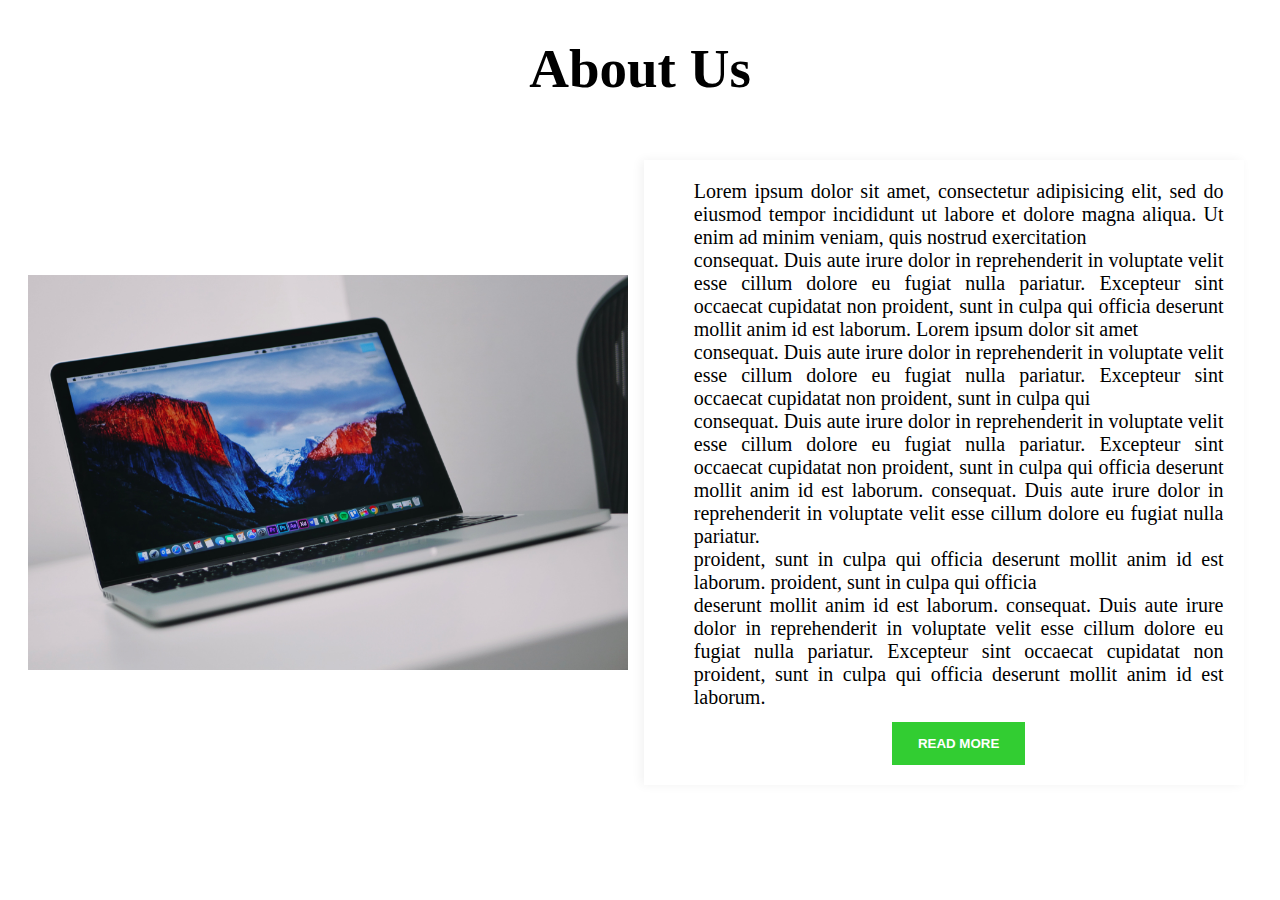
<file: LIFE project Body/index.html>
<!DOCTYPE html>
<html>
<head>
	<title></title>
	<link rel="stylesheet" type="text/css" href="style.css">
</head>
<body>
		<center><h1 class="abt">About Us</h1></center>
		<div class="__grid__">
			<div class="img_cont">
				<img src="img/dis.jpg" class="img">
			</div>

				<div class="txt_cont">
					<div class="">
						Lorem ipsum dolor sit amet, consectetur adipisicing elit, sed do eiusmod
						tempor incididunt ut labore et dolore magna aliqua. Ut enim ad minim veniam,
						quis nostrud exercitation <br> 
						consequat. Duis aute irure dolor in reprehenderit in voluptate velit esse
						cillum dolore eu fugiat nulla pariatur. Excepteur sint occaecat cupidatat non
						proident, sunt in culpa qui officia deserunt mollit anim id est laborum.
						Lorem ipsum dolor sit amet <br>
						consequat. Duis aute irure dolor in reprehenderit in voluptate velit esse
						cillum dolore eu fugiat nulla pariatur. Excepteur sint occaecat cupidatat non
						proident, sunt in culpa qui <br>
						consequat. Duis aute irure dolor in reprehenderit in voluptate velit esse
						cillum dolore eu fugiat nulla pariatur. Excepteur sint occaecat cupidatat non
						proident, sunt in culpa qui officia deserunt mollit anim id est laborum.
						consequat. Duis aute irure dolor in reprehenderit in voluptate velit esse
						cillum dolore eu fugiat nulla pariatur.  <br>
						proident, sunt in culpa qui officia deserunt mollit anim id est laborum.
						proident, sunt in culpa qui officia <br>
						deserunt mollit anim id est laborum.
						consequat. Duis aute irure dolor in reprehenderit in voluptate velit esse
						cillum dolore eu fugiat nulla pariatur. Excepteur sint occaecat cupidatat non
						proident, sunt in culpa qui officia deserunt mollit anim id est laborum.
	
						<center>
							<div>
								<a href="#"><button class="btn_cont">READ MORE</button></a>
							</div>	
						</center>

					</div>
							
				</div>
		
		</div>
</body>
</html>
</file>
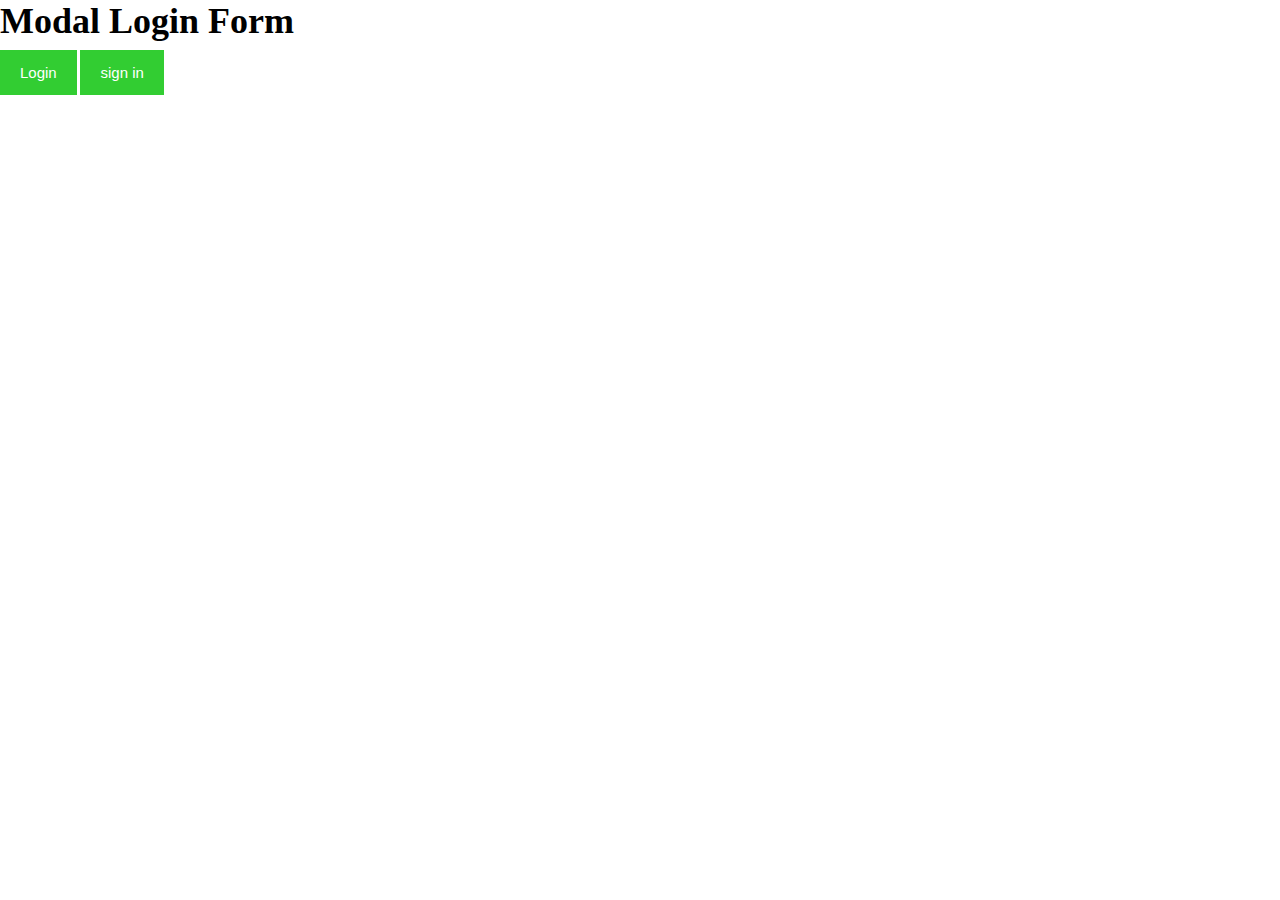
<file: modal/index.html>
<!DOCTYPE html>
<html lang="en">
<head>
    <meta charset="UTF-8">
    <meta name="viewport" content="width=device-width, initial-scale=1.0">
    <link rel="stylesheet" href="modal.css">
    <title>Document</title>
</head>
<body>
    <h2> Modal Login Form</h2>
    <button id="_displayBtn" class="btns" style="width:auto;">Login</button>
    <button id="_displayBtn2" class="btns" style="width:auto;">sign in</button>


    <div class="bg-modal">
        <div class="modal-content animate" id="slide1">
            <div class="image_container">
                <img src="Paradigm-Initiative-Logo.png" alt="logo">
            </div>
            <div class="form-container">
                <form>
                    <div class="_formgrid">
                        <input type="text" placeholder="FIRST NAME" name="fname" required>

                        <input type="text" placeholder="LAST NAME" name="lname" required>
                    </div>
                    <input type="email" placeholder="EMAIL ADDRESS" name="email" required>

                    <input type="password" placeholder="PASSWORD" name="psw" required>

                    <input type="password" placeholder="CONFIRM PASSWORD" name="cnfpsw" required>

                    <div class="radio_spot">
                    <label class="radio_container">Male
                        <input type="radio" name="gender">
                        <span class="checkmark"></span>
                    </label>
                    
                    <label class="radio_container">Female
                        <input type="radio" name="gender">
                        <span class="checkmark"></span>
                    </label>
                    </div>

                    <label class="check_container">I accept the <a href="#" target="_blank">Terms of Use</a> & <a href="#" target="_blank">Privacy Policy</a>
                    <input type="checkbox" required>
                    <span class="check_checkmark"></span>
                    </label>

                    <div class='_bottomgrid'>
                    <div><span class="recaptcha">/recaptcha goes here/</span></div>
                    <div class="btn_container"><button class="sub_button" type="submit">Sign up</button></div></div>
                    
                    <center style="margin: 10px;">Already have an account? <a href="javascript:void(0)" id="loginHere">Login here</a></center>

                 </form>
           </div>  
        </div>

        <!-- sign in -->
        <div class="modal-content animate" id="slide2">
            <div class="image_container">
                <img src="Paradigm-Initiative-Logo.png" alt="logo">
            </div>
            <div class="form-container">
                <form>
                    <input type="text" placeholder="USERNAME OR EMAIL ADDRESS" name="unameEmail" required>
                   
                    <input type="password" placeholder="PASSWORD" name="psw" required>

                    <label class="check_container">Remember me
                    <input type="checkbox" required>
                    <span class="check_checkmark"></span>
                    </label>

                    <div class='_bottom'>
                        <div class="btn_container"><button class="sub_button" type="submit">Sign in</button></div>
                    </div>
                    
                    <div class='_bottomgrid'>
                        <div><span class="recaptcha"><a href="javascript:void(0)" id="register">Register</a></span></div>
                        <div class="btn_container"><a href="">Forgot your password?</a></div></div>
                   </form>
            </div>  
        </div>
    </div>

    <script src="modal.js"></script>

</body>
</html>
</file>
<file: LIFE project Body/style.css>
.abt{
	font-size: 55px;
}
.__grid__{
	display: grid;
	grid-template-columns: repeat(2,49%);
	margin: 60px 20px 0 20px;
	grid-column-gap: 1em;
}
.img{
	width: 100%
}

.img_cont,.txt_cont{
	display: flex;
	justify-content: center;
	align-items: center;
	height: auto;
}

.txt_cont{
	text-align: justify;
	font-size: 20px;
	padding: 20px;
	padding-left: 50px;
	box-shadow: -3px 0 10px 0px #F2F2F2;
	height: auto;
	/*color: linear-gradient(rgba(0,0,0,0.5),rgba(0,0,0,0.5));*/
}

.btn_cont {
	  background-color: limegreen;
	  color: white;
	  padding: 14px 10px;
	  margin-top: 13px;
	  border: none;
	  width: 25%;
	  cursor: pointer;
	  font-weight: bold;
	  transition: 0.5s all

}

.btn_cont:hover {
	  background-color: green;
	 transition: 0.5s all;

}

@media screen and (max-width: 1100px){
	.__grid__{
		display: block;
		margin: 35px;
	}

	.txt_cont{
		box-shadow: 0 0 10px 0 #F2F2F2;
		padding: 20px;
	}


	.img_cont{
		margin-bottom: 20px;
	}

	.btn_cont {
		width: 30%;
		font-size: 35px;

	}

	.btn_cont:hover {
	  background-color: green;
	 transition: 0.5s all;

	}
}
</file>
<file: modal/modal.css>
*{
    margin: 0;
    padding: 0;
    outline: none;
    font-size:15px;
}

h1 {font-size:40px;}
h2 {font-size:36px;}
h3 {font-size:30px;}
h4 {font-size:24px;}
h5 {font-size:20px;}
h6 {font-size:18px;}

.btns{
    background-color: limegreen;
    color: white;
    padding: 14px 20px;
    margin: 8px 0;
    border: none;
    width: 60%;
    cursor: pointer;
}

.bg-modal{
    width: 100%;
    height: 100%;
    background-color: rgba(0, 0, 0, 0.418);
    position: absolute;
    top: 0;
    display: flex;
    justify-content: center;
    align-items: center;
    display: none;
}

.slide1, slide2{
  display: none;
}


.modal-content{
    width: 500px;
    height: auto;
    background-color: white;
    border-radius: 4px;
    padding: 20px 30px;
    box-shadow:  0px 0px 10px 2px rgba(0, 0, 0, 0.096);
    position: relative;
}

.modal-content .image_container{
    text-align: center;
}

.modal-content img{
    width: 20%;
    padding: 10px;
}

.form_container{
    padding: 10px 10px;
}

::placeholder{
    opacity: .5;
}

input{
    width: 100%;
    padding: 12px 10px;
    margin: 10px auto;
    display: inline-block;
    border: 2px solid limegreen;
    background-color: #83ff839d;
    box-sizing: border-box;
}

input:focus{
  transition: .5s;
  background-color: #fcfcfc81;
  outline: none;
}

._formgrid{
    width: 100%;
    display: grid;
    grid-template-columns: repeat(2,49%);
    grid-column-gap: 2%;
}

/* Customize the label (the container) */
.radio_spot{
    margin-top: 20px;
    justify-items: left;
}

.radio_container {
    position: relative;
    padding-left: 35px;
    margin-bottom: 12px;
    margin-right: 30px;
    cursor: pointer;
    font-size: 22px;
    -webkit-user-select: none;
    -moz-user-select: none;
    -ms-user-select: none;
    user-select: none;
  }

  /* Hide the browser's default radio button */
  .radio_container input {
    position: absolute;
    opacity: 0;
    cursor: pointer;
    height: 0;
    width: 0;
  }
  
  /* Create a custom radio button */
  .checkmark {
    position: absolute;
    top: 0;
    left: 0;
    height: 25px;
    width: 25px;
    background-color: #eee;
    border-radius: 50%;
    border: 1px solid lime
  }
  
  /* On mouse-over, add a grey background color */
  .radio_container:hover input ~ .checkmark {
    background-color: #ccc;
  }
  
  /* When the radio button is checked, add a green background */
  .radio_container input:checked ~ .checkmark {
    background-color: limegreen;
  }
  
  /* Create the indicator (the dot/circle - hidden when not checked) */
  .checkmark:after {
    content: "";
    position: absolute;
    display: none;
  }
  
  /* Show the indicator (dot/circle) when checked */
  .radio_container input:checked ~ .checkmark:after {
    display: block;
  }
  
  /* Style the indicator (dot/circle) */
  .radio_container .checkmark:after {
    top: 9px;
    left: 9px;
    width: 8px;
    height: 8px;
    border-radius: 50%;
    background: white;
  }

  /* Customize the label (the checkbox_container) */
.check_container {
    display: block;
    margin-top: 20px;
    position: relative;
    padding-left: 35px;
    cursor: pointer;
    font-size: 15px;
    -webkit-user-select: none;
    -moz-user-select: none;
    -ms-user-select: none;
    user-select: none;
  }
  
  /* Hide the browser's default checkbox */
  .check_container input {
    position: absolute;
    opacity: 0;
    cursor: pointer;
    height: 0;
    width: 0;
  }
  
  /* Create a custom checkbox */
  .check_checkmark {
    position: absolute;
    top: 0px;
    left: 0;
    height: 15px;
    width: 15px;
    background-color: #eee;
    border: 1px solid lime;
  }
  
  /* On mouse-over, add a grey background color */
  .check_container:hover input ~ .check_checkmark {
    background-color: #ccc;
  }
  
  /* When the checkbox is checked, add a green background */
  .check_container input:checked ~ .check_checkmark {
    background-color: limegreen;
  }
  
  /* Create the check_checkmark/indicator (hidden when not checked) */
  .check_checkmark:after {
    content: "";
    position: absolute;
    display: none;
  }
  
  /* Show the check_checkmark when checked */
  .check_container input:checked ~ .check_checkmark:after {
    display: block;
  }
  
  /* Style the check_checkmark/indicator */
  .check_container .check_checkmark:after {
    left: 5px;
    top: 3px;
    width: 3px;
    height: 5px;
    border: solid white;
    border-width: 0 3px 3px 0;
    -webkit-transform: rotate(45deg);
    -ms-transform: rotate(45deg);
    transform: rotate(45deg);
  }

  /* Style all links */
  form a{
    text-decoration: none;
    opacity: .8;
    color: rgb(3, 145, 3);
    transition: 0.3s;
  }

  form a:hover{
    text-decoration: underline;
    opacity: 1;
  }

 button:hover{
    transition: 0.5s;
    background-color: rgb(6, 129, 6);
  }

._bottomgrid{
    margin-top: 20px;
    display: grid;
    grid-template-columns: repeat(2,50%);
  }

 .sub_button {
    background-color: limegreen;
    color: white;
    border-radius: 5px;
    padding: 14px 20px;
    margin: 8px 0;
    border: none;
    width: 60%;
    cursor: pointer;
  }

  .btn_container{
      text-align: right;
  }

  ._bottom  .sub_button{
    background-color: limegreen;
    color: white;
    border-radius: 5px;
    padding: 14px 20px;
    margin: 8px 0;
    border: none;
    width: 25%;
    cursor: pointer;
  }

 

  /* Add Zoom Animation */ 

.animate {
    -webkit-animation: animatezoom 0.6s;
    animation: animatezoom 0.6s
   }
   
   @-webkit-keyframes animatezoom {
    from {-webkit-transform: scale(0)}
    to {-webkit-transform: scale(1)}
   }
   
   @keyframes animatezoom {
       from {transform: scale(0)}
       to {transform: scale(1)}
   }
</file>
